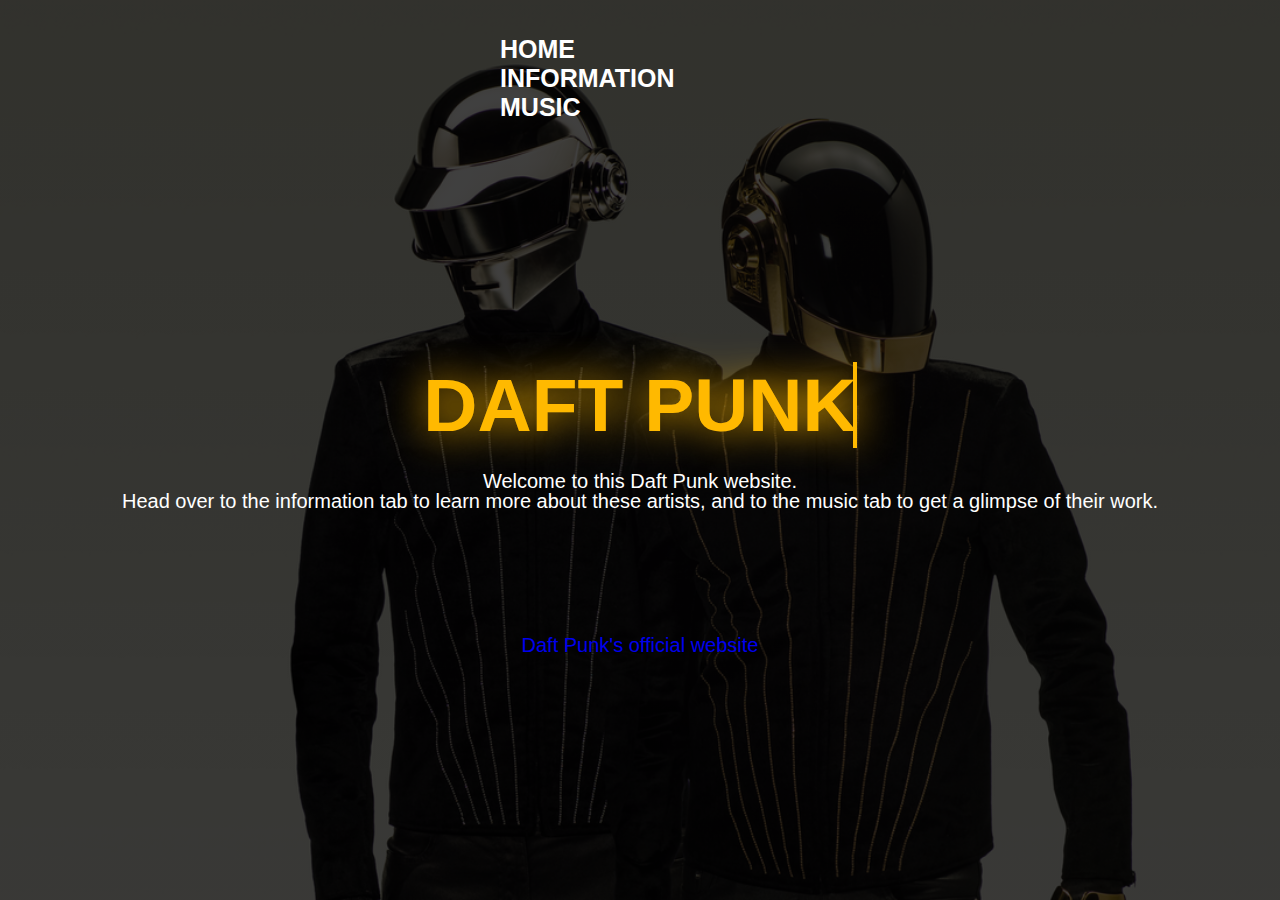
<file: DAFTPUNKindex.html>
<!DOCTYPE html>
<html>
    <head>
        <title>Daft Punk</title>
        <link rel="stylesheet" href="DAFTPUNKstyle.css">
        <link rel="icon" type="image/jpg" href="DAFTPUNKlogo.jpg">
    </head>
    <body>
        
        <div class="banner">
            <div class="navigation_bar">
                
                <ul>
                    
                    <li><b><a href="DAFTPUNKindex.html">Home</a></b></li>
                    <li><b><a href="DAFTPUNKinformation.html">Information</a></b></li>
                    <li><b><a href="DAFTPUNKmusic.html">Music</a></b></li>
                    
                </ul>
                
            </div>

            <div class="content">
                <h1 data-text="&nbsp;Daft Punk&nbsp;"><b>&nbsp;Daft Punk&nbsp;</h1>
                <br>
                <br>
                <p>Welcome to this Daft Punk website. <br>Head over to the information tab to learn more about these artists, and to the music tab to get a glimpse of their work.</b></p>
                <br>
                <br>
                <br>
                <br>
                <br>
                <a href="https://www.daftpunk.com/" target="_blank"><b>Daft Punk's official website</b></a>
            </div>
        </div>
    
    </body>
</html>
</file>
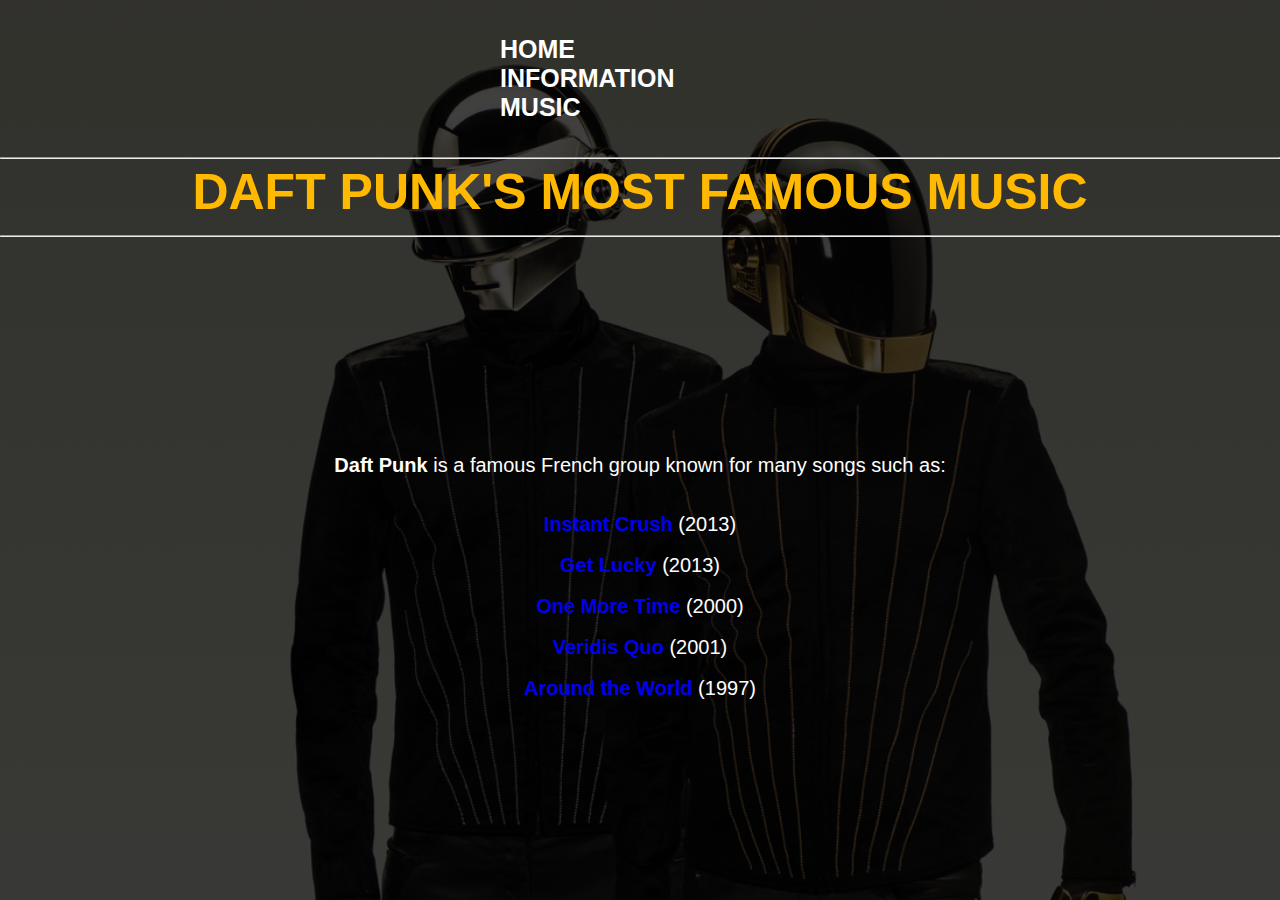
<file: DAFTPUNKmusic.html>
<!DOCTYPE html>
<html>
    <head>
        <title>Daft Punk</title>
        <link rel="stylesheet" href="DAFTPUNKstyle.css">
        <link rel="icon" type="image/jpg" href="DAFTPUNKlogo.jpg">
    </head>
    <body>
        
        <div class="banner">
            <div class="navigation_bar">
                
                <ul>
                    
                    <li><b><a href="DAFTPUNKindex.html">Home</a></b></li>
                    <li><b><a href="DAFTPUNKinformation.html">Information</a></b></li>
                    <li><b><a href="DAFTPUNKmusic.html">Music</a></b></li>
                    
                </ul>
                
            </div>
            <div class="informationMusic">
                <hr>
                <br>
                <h1>Daft Punk's most famous music</h1>
                <hr>
                <br>
                <br>
                <br>
                <br>
                <br>
                <br>
                <br>
                <br>
                <br>
                <br>
                <br>
                <br>
                <br>
                <p><b>Daft Punk</b> is a famous French group known for many songs such as:</p>
                <br>
                <br>
                <li>
                    <a href="https://www.youtube.com/watch?v=1hA9vyUeKRs" target="_blank"><b>Instant Crush</b></a> (2013)
                </li>
                <br>
                <li>
                    <a href="https://www.youtube.com/watch?v=5NV6Rdv1a3I" target="_blank"><b>Get Lucky</b></a> (2013)
                </li>
                <br>
                <li>
                    <a href="https://www.youtube.com/watch?v=FGBhQbmPwH8" target="_blank"><b>One More Time</b></a> (2000)
                </li>
                <br>
                <li>
                    <a href="https://www.youtube.com/watch?v=TCd6PfxOy0Y" target="_blank"><b>Veridis Quo</b></a> (2001)
                </li>
                <br>
                <li>
                    <a href="https://www.youtube.com/watch?v=K0HSD_i2DvA" target="_blank"><b>Around the World</b></a> (1997)
                </li>
                <br>
            </div>
            
        </div>

    </body>
</html>
</file>
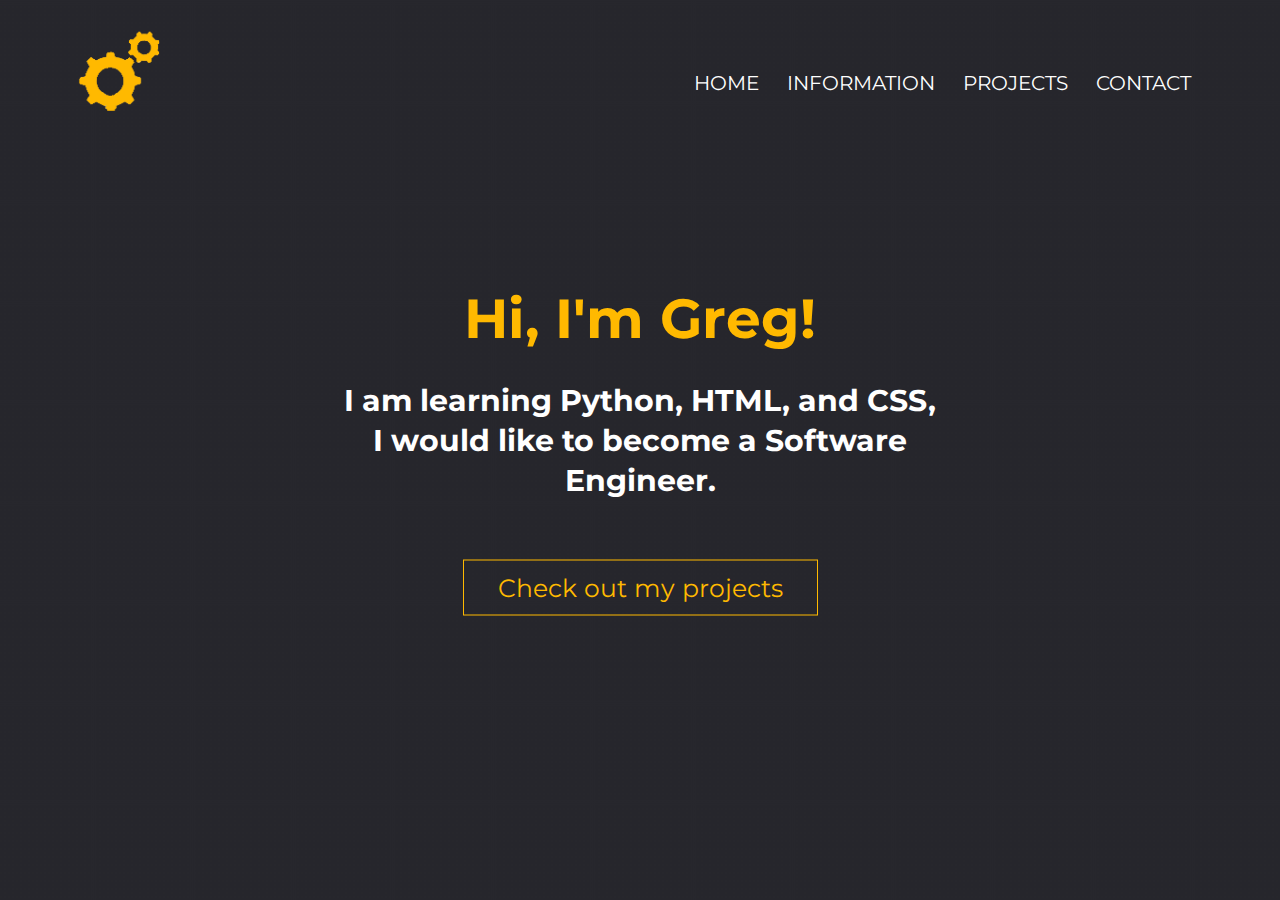
<file: home.html>
<!DOCTYPE html>
<html lang="en">
<head>
    <meta charset="UTF-8">
    <meta name="viewport" content="width=device-width, initial-scale=1.0">
    <title>Portfolio</title>
    <link rel="stylesheet" href="styleindex.css">
    <link rel="preconnect" href="https://fonts.googleapis.com">
    <link rel="preconnect" href="https://fonts.gstatic.com" crossorigin>
    <link href="https://fonts.googleapis.com/css2?family=Montserrat:ital,wght@0,100..900;1,100..900&display=swap" rel="stylesheet">
    <link rel="icon" type="image/png" href="favicon.png">
    </head>

<body>
    <section class="header1">
        <nav>
            <a href="home.html"><img src="logo.png" alt="Logo"></a>
            <div class="nav-links">
                <ul>
                    <li><a href="home.html">HOME </a></li>
                    <li><a href="information.html">INFORMATION</a></li>
                    <li><a href="projects.html">PROJECTS</a></li>
                    <li><a href="contact.html">CONTACT</a></li>
                </ul>
            </div>
        </nav>

        <div class="text-box">
            <h1>Hi, I'm Greg!</h1>
            <br>
            <h4>I am learning Python, HTML, and CSS,<br> I would like to become a Software Engineer.</h4>
            <br>
            <a href="projects.html" class="projects-button">Check out my projects</a>
        </div>
    </section>



</body>

</html>


<!--21:13 video-->
</file>
<file: DAFTPUNKstyle.css>
*{
    margin: 0;
    padding: 0;
    font-family: sans-serif;
}

.banner{
    width: 100%;
    height: 100vh;
    background-image: linear-gradient(rgba(0, 0, 0, 0.75), rgba(0, 0, 0, 0.75)), url(DAFTPUNKBG.png);
    background-size: cover;
    background-position: center;

}

.navigation_bar{
    font-size: 25px;
    padding: 35px 0;
    width: 25%;
    display: flex;
    justify-content: space-between;
    margin: auto;
}
.navigation_bar ul li{
    list-style: none;
    display: inline-block;
    margin: 0 20px;
    position: relative;
}
.navigation_bar ul li a{
    text-decoration: none;
    text-transform: uppercase;
    color: white;
}
.navigation_bar ul li::after{
    content: '';
    width: 0;
    height: 3px;
    position: absolute;
    bottom: -7px;
    left: 0;
    transition: 0.5s;
    background: #FFB900
}
.navigation_bar ul li:hover::after{
    width: 100%;
}

.content p{
    color: white;
    text-transform: none;
    text-align: center;
    width: 100%;
    position: absolute;
    top: 53%;
    margin: 15px auto;
    transform: translateY(-53%);
    font-weight: 100;
    font-size: 20px;
    line-height: 20px;
}
.content h1{
    color: #383019;
    font-size: 75px;
    text-transform: uppercase;
    text-align: center;
    width: 100%;
    position: absolute;
    top: 45%;
    transform: translateY(-50%);
}
.content h1:before{
    content: attr(data-text);
    position: absolute;
    color: #FFB900;
    width: 450px;
    overflow: hidden;
    white-space: nowrap;
    border-right: 4px solid #FFB900;
    animation: animate 6s linear infinite;
    filter: drop-shadow(0 0 20px #FFB900)
}
@keyframes animate
{
    0%{
        width: 0;
    }
    100%{
        width: 100;
    }
}
.content a{
    text-decoration: none;
    text-transform: none;
    text-align: center;
    width: 100%;
    position: absolute;
    top: 70%;
    margin: 15px auto;
    transform: translateY(-50%);
    font-weight: 100;
    font-size: 20px;
    line-height: 20px;
}

.informationPage h1{
    color: #FFB900;
    font-size: 50px;
    text-transform: uppercase;
    text-align: center;
    width: 100%;
    top: 25%;
    transform: translateY(-25%);
}
.informationPage p{
    color: white;
    font-size: 20px;
    text-align: center;
    line-height: 25px;
    top: 70%;
    transform: translateY(-50%);
}
.informationPage h3{
    color: #FFB900;
    font-size: 30px;
    text-transform: uppercase;
    text-align: center;
    width: 100%;
    top: 75%;
    transform: translateY(-75%);
}

.informationMusic h1{
    color: #FFB900;
    font-size: 50px;
    text-transform: uppercase;
    text-align: center;
    width: 100%;
    top: 25%;
    transform: translateY(-25%);
}
.informationMusic p{
    color: white;
    font-size: 20px;
    text-transform: none;
    text-align: center;
    width: 100%;
    top: 75%;
    transform: translateY(-75%)
}
.informationMusic li{
    text-decoration: none;
    color: white;
    font-size: 20px;
    text-transform: none;
    text-align: center;
    width: 100%;
    top: 75%;
    transform: translateY(-75%)
}
.informationMusic a{
    text-decoration: none;

}
</file>
<file: styleindex.css>
*{
    margin: 0;
    padding: 0;
    font-family: "Montserrat", sans-serif;
}

.header1{
    min-height: 100vh;
    width: 100%;
    background-image: url("background.png");
    background-size: cover;
    background-position: center;
    background-repeat: no-repeat;
}

.header2{
    min-height: 520vh;
    width: 100%;
    background-image: url("background.png");
    background-size: cover;
    background-position: center;
    background-repeat: repeat-x, repeat-y;
    scroll-behavior: smooth;
}

nav{
    display: flex;
    padding: 2% 6%;
    justify-content: space-between;
    align-items: center;
}

nav img{
    width: 100px;
}

.nav-links{
    flex: 1;
    text-align: right;
}

.nav-links ul li{
    list-style: none;
    display: inline-block;
    padding: 8px 12px;
    position: relative;
}

.nav-links ul li a{
    color: white;
    text-decoration: none;
    font-size: clamp(15px, 2vw, 20px);
}

.nav-links ul li::after{
    content: '';
    width: 0%;
    height: 3px;
    background: #FFB900;
    display: block;
    margin: auto;
    transition: 0.7s;
}

.nav-links ul li:hover::after{
    width: 100%;
}

.text-box{
    width: 50%;
    color: white;
    position: absolute;
    top: 50%;
    left: 50%;
    transform: translate(-50%, -50%);
    text-align: center;
}

.text-box h1{
    font-size: clamp(35px, 5vw, 55px);
    color: #FFB900;
}

.text-box h4{
    margin: 10px 0 40px;
    font-size: clamp(20px, 3vw, 30px);
    line-height: 40px;
    color: white;
}

.Projects-text-box{
    width: 100%;
    color: white;
    position: absolute;
    top: 180%;
    left: 50%;
    transform: translate(-50%, -50%);
    text-align: center;
}

.Projects-text-box h1{
    font-size: clamp(30px, 5vw, 55px);
    color: #FFB900;
}

.Projects-text-box p{
    margin: 10px 0 40px;
    font-size: clamp(18px, 3vw, 25px);
    color: white;
}

.Projects-text-box li{
    margin: 10px 0 40px;
    font-size: clamp(18px, 3vw, 25px);
}

.Projects-text-box a{
    text-decoration: none;
    color: #59008d;
}

.Projects-text-box img{
    margin: none;
    border: 2px solid #ffffff;
    width: clamp(250px, 5vw, 400px);
}

.contactMe-text-box{
    width: 100%;
    color: white;
    position: absolute;
    top: 50%;
    left: 50%;
    transform: translate(-50%, -50%);
    text-align: center;
    line-height: 44px;
}

.contactMe-text-box h1{
    font-size: clamp(35px, 5vw, 55px);
    color: #FFB900;
}

.contactMe-text-box h4{
    margin: 10px 0 40px;
    font-size: clamp(18px, 3vw, 25px);
    line-height: 25px;
    color: white;
    text-decoration: none;
}

.contactMe-text-box a{
    text-decoration: none;
}

.Information-text-box{
    width: 100%;
    color: white;
    position: absolute;
    top: 55%;
    left: 50%;
    transform: translate(-50%, -50%);
    text-align: center;
    line-height: 44px;
}

.Information-text-box h1{
    font-size: clamp(35px, 5vw, 55px);
    color: #FFB900;
}

.Information-text-box p{
    margin: 10px 0 80px;
    font-size: clamp(18px, 3vw, 25px);
    line-height: 25px;
    color: white;
    text-decoration: none;
    line-height: 40px;
}

.projects-button{
    text-decoration: none;
    color: #FFB900;
    background: transparent;
    position: relative;
    padding: 12px 34px;
    display: inline-block;
    border: 1px solid #FFB900;
    font-size: clamp(18px, 3vw, 25px);
    cursor: pointer;
}

.projects-button:hover{
    border: 1px solid #ffbb00;
    background: #ffbb00;
    transition: 1s;
    color: white;
}

nav .fa{
    display: none;
}
</file>
